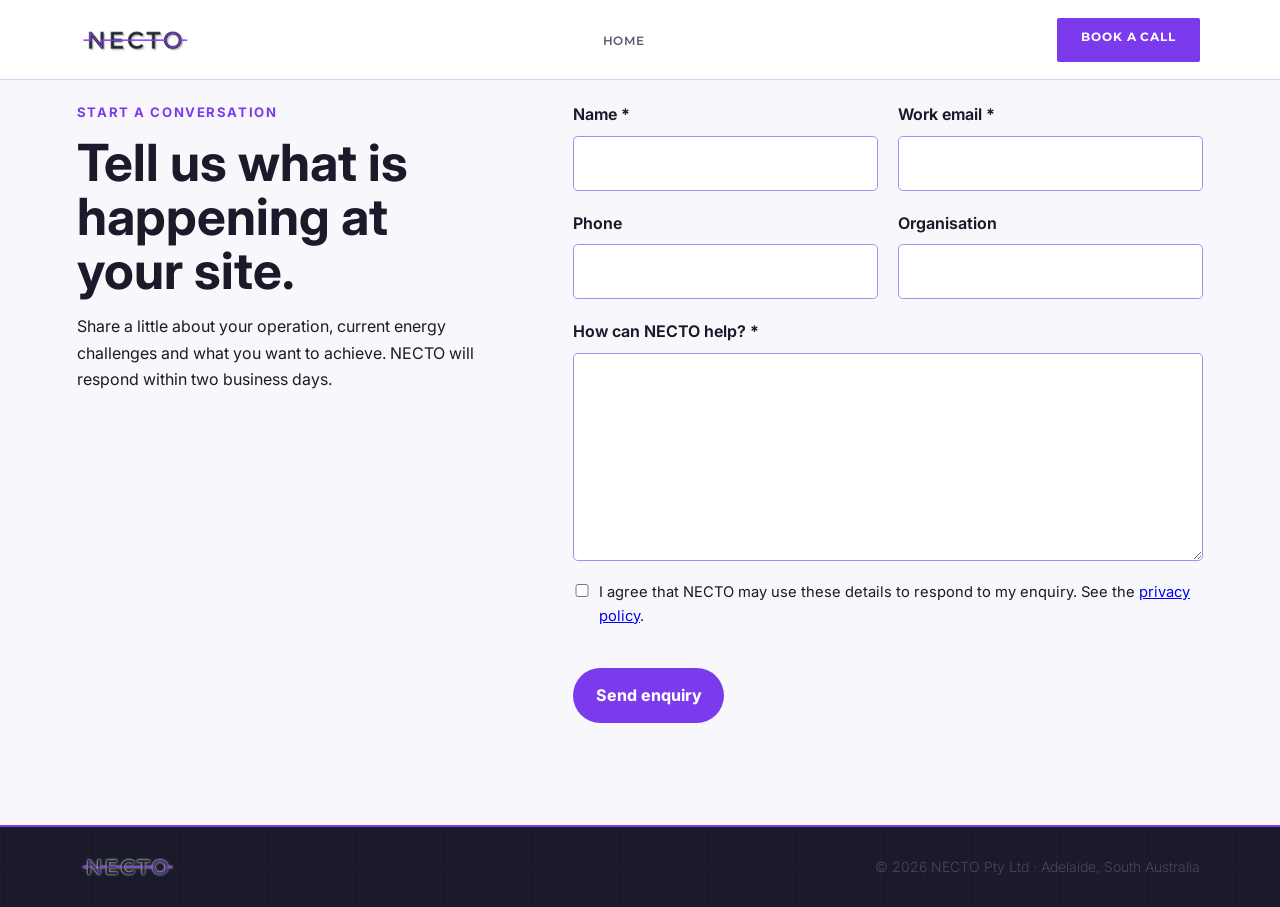
<file: contact.html>
<!DOCTYPE html>
<html lang="en">
<head>
<meta charset="UTF-8">
<meta name="viewport" content="width=device-width, initial-scale=1.0">

<!-- Notion AI 2026-10-01-->
<meta name="description" content="Independent energy strategy for Australian manufacturers. NECTO helps businesses reduce energy costs, plan staged investment and strengthen defensible sustainability credentials.">
<link rel="canonical" href="https://necto.com.au/">

<meta property="og:type" content="website">
<meta property="og:title" content="NECTO | Energy strategy for manufacturers">
<meta property="og:description" content="Independent energy strategy for Australian manufacturers that need a practical next step beyond solar and batteries.">
<meta property="og:url" content="https://necto.com.au/">
<meta property="og:image" content="https://necto.com.au/images/necto-social-card.jpg">
<meta name="twitter:card" content="summary_large_image">

<link rel="preconnect" href="https://fonts.googleapis.com">
<link rel="preconnect" href="https://fonts.gstatic.com" crossorigin>
<link href="https://fonts.googleapis.com/css2?family=Montserrat:wght@400;600;700;800;900&family=Inter:wght@300;400;500&display=swap" rel="stylesheet">
<link rel="stylesheet" href="assets/css/site.v1.css">
<!-- end Notion AI 2026-10-01-->

<!-- Load Turnstile once in the page <head>. -->
<script src="https://challenges.cloudflare.com/turnstile/v0/api.js" async defer></script>

<nav>
  <img src="images/logo.png" alt="NECTO" class="site-logo" width="280" height="71"></a>
  <ul class="nav-links">
    <li><a href="index.html">Home</a></li>
  </ul>
  <a href="https://calendar.notion.so/meet/nic-necto/meet-with-nic" class="nav-cta">Book a Call</a>
</nav>

<section class="necto-contact" aria-labelledby="contact-heading">
  <div class="necto-contact__intro">
    <p class="necto-contact__eyebrow">Start a conversation</p>
    <h2 id="contact-heading">Tell us what is happening at your site.</h2>
    <p>
      Share a little about your operation, current energy challenges and what
      you want to achieve. NECTO will respond within two business days.
    </p>
  </div>

  <form id="contact-form" class="contact-form" novalidate>
    <div class="contact-form__grid">
      <label>
        <span>Name <b aria-hidden="true">*</b></span>
        <input name="name" type="text" autocomplete="name" maxlength="120" required />
      </label>

      <label>
        <span>Work email <b aria-hidden="true">*</b></span>
        <input name="email" type="email" autocomplete="email" maxlength="254" required />
      </label>

      <label>
        <span>Phone</span>
        <input name="phone" type="tel" autocomplete="tel" maxlength="50" />
      </label>

      <label>
        <span>Organisation</span>
        <input name="organisation" type="text" autocomplete="organization" maxlength="200" />
      </label>
    </div>

    <label>
      <span>How can NECTO help? <b aria-hidden="true">*</b></span>
      <textarea name="message" rows="7" maxlength="2000" required></textarea>
    </label>

    <!-- Hidden honeypot. Keep out of sight and out of the tab order. -->
    <label class="contact-form__website" aria-hidden="true">
      Website
      <input name="website" type="text" tabindex="-1" autocomplete="off" />
    </label>

    <label class="contact-form__consent">
      <input name="consent" type="checkbox" required />
      <span>
        I agree that NECTO may use these details to respond to my enquiry.
        See the <a href="/privacy">privacy policy</a>.
      </span>
    </label>

    <!-- Replace YOUR_TURNSTILE_SITE_KEY with the public site key. -->
    <div class="cf-turnstile" data-sitekey="0x4AAAAAAFL4HIu9p98ZdCN9"></div>

    <div class="contact-form__actions">
      <button type="submit">Send enquiry</button>
      <p id="contact-status" role="status" aria-live="polite"></p>
    </div>
  </form>
</section>

<script>
  (() => {
    const form = document.getElementById("contact-form");
    const status = document.getElementById("contact-status");
    const button = form.querySelector('button[type="submit"]');
    let startedAt = Date.now();

    form.addEventListener("submit", async (event) => {
      event.preventDefault();
      status.textContent = "";
      status.removeAttribute("data-state");

      if (!form.reportValidity()) return;

      const data = new FormData(form);
      const turnstileToken = data.get("cf-turnstile-response");
      if (!turnstileToken) {
        status.textContent = "Please complete the security check.";
        status.dataset.state = "error";
        return;
      }

      button.disabled = true;
      button.textContent = "Sending…";

      try {
        const response = await fetch("/api/contact", {
          method: "POST",
          headers: { "content-type": "application/json" },
          body: JSON.stringify({
            name: data.get("name"),
            email: data.get("email"),
            phone: data.get("phone"),
            organisation: data.get("organisation"),
            message: data.get("message"),
            website: data.get("website"),
            consent: data.get("consent") === "on",
            turnstileToken,
            startedAt,
            sourcePage: window.location.href,
          }),
        });

        const result = await response.json();
        if (!response.ok || !result.ok) {
          throw new Error(result.error || "We could not send your message.");
        }

        form.reset();
        if (window.turnstile) window.turnstile.reset();
        startedAt = Date.now();
        status.textContent = "Thanks. Your enquiry has been sent.";
        status.dataset.state = "success";
      } catch (error) {
        status.textContent = error.message || "We could not send your message. Please try again.";
        status.dataset.state = "error";
        if (window.turnstile) window.turnstile.reset();
      } finally {
        button.disabled = false;
        button.textContent = "Send enquiry";
      }
    });
  })();
</script>

<footer>
  <img src="images/logo.png" alt="NECTO" class="site-logo" width="280" height="71">
  <div class="footer-copy">© 2026 NECTO Pty Ltd · Adelaide, South Australia</div>
</footer>

</body>
</html>
</file>
<file: assets/css/site.v1.css>
/* Notion AI 2026-10-01 */
  *, *::before, *::after { box-sizing: border-box; margin: 0; padding: 0; }
  :root {
    --dark:#1a1a2a; --dark-mid:#2d2d42; --dark-soft:#4a4a64;
    --purple:#7c3aed; --purple-dark:#6d28d9; --purple-light:#a78bfa;
    --purple-pale:#ede9fe; --purple-xpale:#f5f3ff;
    --white:#ffffff; --off-white:#f8f8fc;
    --border:#e5e5f0; --border-p:#d8d0f5; --text-muted:#5a5a78;
  }
  html { scroll-behavior:smooth; scroll-padding-top:5.5rem; }
  body { font-family:'Inter',sans-serif; background:var(--white); color:var(--dark); line-height:1.6; overflow-x:hidden; }

  nav { position:fixed; top:0; left:0; right:0; z-index:100; display:flex; align-items:center; gap:2rem; padding:1.1rem 5rem; background:rgba(255,255,255,0.97); backdrop-filter:blur(12px); border-bottom:1px solid var(--border-p); }
  .nav-brand { display:flex; align-items:center; flex-shrink:0; text-decoration:none; }
  .site-logo { display:block; height:28px; width:auto; }
  footer .site-logo { height:24px; opacity:0.9; }
  .nav-links { display:flex; align-items:center; justify-content:center; gap:clamp(1rem,2vw,2rem); list-style:none; flex:1; margin:0; padding:0; }
  .nav-links a { font-family:'Montserrat',sans-serif; font-size:0.72rem; font-weight:600; letter-spacing:0.08em; text-transform:uppercase; color:var(--text-muted); text-decoration:none; transition:color 0.2s; white-space:nowrap; }
  .nav-links a:hover { color:var(--purple); }
  .nav-cta { flex-shrink:0; background:var(--purple); color:var(--white); border:none; padding:0.6rem 1.5rem; font-family:'Montserrat',sans-serif; font-size:0.78rem; font-weight:700; cursor:pointer; letter-spacing:0.07em; text-transform:uppercase; transition:background 0.2s,transform 0.2s; text-decoration:none; display:inline-block; border-radius:2px; }
  .nav-cta:hover { background:var(--purple-dark); transform:translateY(-1px); }

  .btn-primary { background:var(--purple); color:var(--white); border:none; padding:0.95rem 2.25rem; font-family:'Montserrat',sans-serif; font-size:0.78rem; font-weight:700; cursor:pointer; transition:all 0.2s; text-decoration:none; display:inline-block; border-radius:2px; letter-spacing:0.07em; text-transform:uppercase; }
  .btn-primary:hover { background:var(--purple-dark); transform:translateY(-1px); }

  .hero { min-height:100vh; display:grid; grid-template-columns:55fr 45fr; padding-top:68px; background:var(--white); }
  .hero-left { display:flex; flex-direction:column; justify-content:center; padding:7rem 4rem 7rem 5rem; }

  .eyebrow { display:flex; align-items:center; gap:0.75rem; margin-bottom:1.75rem; }
  .eyebrow-line { width:2rem; height:2px; background:var(--purple); flex-shrink:0; }
  .eyebrow-text { font-family:'Montserrat',sans-serif; font-size:0.68rem; font-weight:700; letter-spacing:0.2em; text-transform:uppercase; color:var(--purple); }

  .hero-headline { font-family:'Montserrat',sans-serif; font-size:clamp(2.8rem,4.2vw,4.4rem); font-weight:900; line-height:1.04; color:var(--dark); margin-bottom:1.75rem; letter-spacing:-0.03em; }
  .hero-headline .hl { color:var(--purple); }
  .hero-sub { font-size:1.05rem; font-weight:300; color:var(--text-muted); line-height:1.8; max-width:46ch; margin-bottom:2.5rem; }
  .hero-cta-group { display:flex; align-items:center; gap:1.5rem; flex-wrap:wrap; }

  .btn-ghost { color:var(--text-muted); font-size:0.875rem; text-decoration:none; transition:color 0.2s; }
  .btn-ghost:hover { color:var(--purple); }

  @keyframes dark-grid-drift-sm { from{background-position:0 0,0 0} to{background-position:44px 44px,44px 44px} }
  @keyframes dark-grid-drift-lg { from{background-position:0 0,0 0} to{background-position:52px 52px,52px 52px} }
  @keyframes dark-glow-pulse { 0%,100%{opacity:0.3;transform:translate(0,0) scale(1)} 50%{opacity:0.6;transform:translate(4%,-3%) scale(1.06)} }
  @keyframes dark-line-pulse { 0%,100%{opacity:0.22} 50%{opacity:0.48} }

  .hero-right { background:var(--dark); position:relative; overflow:hidden; display:flex; flex-direction:column; justify-content:flex-end; }
  .hero-right::after { content:''; position:absolute; width:70%; height:80%; top:-15%; right:-20%; background:radial-gradient(ellipse at center,rgba(124,58,237,0.16) 0%,transparent 68%); pointer-events:none; z-index:2; animation:dark-glow-pulse 11s ease-in-out infinite; }
  .hr-grid { position:absolute; inset:0; z-index:2; pointer-events:none; background-image:linear-gradient(rgba(124,58,237,0.07) 1px,transparent 1px),linear-gradient(90deg,rgba(124,58,237,0.07) 1px,transparent 1px); background-size:44px 44px; animation:dark-grid-drift-sm 28s linear infinite; }
  .hr-rule { position:absolute; top:50%; left:0; right:0; height:2px; z-index:2; pointer-events:none; background:var(--purple); opacity:0.35; animation:dark-line-pulse 7s ease-in-out infinite; }
  .hr-photo { position:absolute; inset:0; z-index:0; }
  .hero-img { width:100%; height:100%; object-fit:cover; object-position:center 22%; display:block; }
  .hr-overlay { position:absolute; inset:0; z-index:1; background:linear-gradient(to top,rgba(26,26,42,0.97) 0%,rgba(26,26,42,0.55) 38%,rgba(26,26,42,0.15) 68%,transparent 100%); pointer-events:none; }
  .hero-namecard { position:relative; z-index:3; overflow:hidden; padding:2rem 2.5rem; border-top:1px solid rgba(255,255,255,0.07); background:rgba(26,26,42,0.88); }
  .hero-namecard::before { content:''; position:absolute; inset:0; z-index:0; pointer-events:none; background-image:linear-gradient(rgba(124,58,237,0.08) 1px,transparent 1px),linear-gradient(90deg,rgba(124,58,237,0.08) 1px,transparent 1px); background-size:44px 44px; animation:dark-grid-drift-sm 26s linear infinite; opacity:0; }
  .hero-namecard > * { position:relative; z-index:1; }
  .nc-name { font-family:'Montserrat',sans-serif; font-size:1.35rem; font-weight:800; color:var(--white); letter-spacing:-0.02em; margin-bottom:0.2rem; }
  .nc-role { font-size:0.7rem; color:var(--purple-light); letter-spacing:0.1em; text-transform:uppercase; font-weight:600; margin-bottom:1rem; font-family:'Montserrat',sans-serif; }
  .nc-badges { display:flex; flex-wrap:wrap; gap:0.35rem; }
  .badge { font-size:0.65rem; font-weight:500; padding:0.2rem 0.6rem; border:1px solid rgba(124,58,237,0.4); color:var(--purple-light); background:rgba(124,58,237,0.1); letter-spacing:0.04em; border-radius:2px; }

  .stat-strip { position:relative; background:var(--dark); border-top:3px solid var(--purple); overflow:hidden; }
  .stat-strip::before { content:''; position:absolute; inset:0; z-index:0; pointer-events:none; background-image:linear-gradient(rgba(124,58,237,0.06) 1px,transparent 1px),linear-gradient(90deg,rgba(124,58,237,0.06) 1px,transparent 1px); background-size:44px 44px; animation:dark-grid-drift-sm 32s linear infinite; }
  .stat-strip::after { content:''; position:absolute; width:50%; height:130%; top:-20%; left:-10%; background:radial-gradient(ellipse at center,rgba(124,58,237,0.12) 0%,transparent 70%); pointer-events:none; z-index:0; animation:dark-glow-pulse 9s ease-in-out infinite; }
  .stat-strip-track { position:relative; z-index:1; display:grid; grid-template-columns:repeat(4,1fr); }
  .stat-item { padding:2.25rem 2rem; border-right:1px solid rgba(255,255,255,0.06); }
  .stat-strip-track > .stat-item:last-child { border-right:none; }
  .stat-item--clone { display:none; }
  @keyframes stat-marquee { from{transform:translateX(0)} to{transform:translateX(-50%)} }
  .stat-num { font-family:'Montserrat',sans-serif; font-size:2rem; font-weight:900; color:var(--white); display:block; line-height:1; margin-bottom:0.4rem; letter-spacing:-0.04em; }
  .stat-num .ac { color:var(--purple-light); }
  .stat-label { font-size:0.68rem; color:rgba(255,255,255,0.3); text-transform:uppercase; letter-spacing:0.12em; }

  section { padding:6rem 5rem; }
  .sec-eyebrow { display:flex; align-items:center; gap:0.75rem; margin-bottom:0.9rem; }
  .sec-eyebrow::before { content:''; display:block; width:1.5rem; height:2px; background:var(--purple); flex-shrink:0; }
  .sec-eyebrow span { font-family:'Montserrat',sans-serif; font-size:0.67rem; font-weight:700; letter-spacing:0.2em; text-transform:uppercase; color:var(--purple); }
  .sec-title { font-family:'Montserrat',sans-serif; font-size:clamp(1.7rem,2.6vw,2.4rem); font-weight:900; color:var(--dark); line-height:1.1; letter-spacing:-0.03em; margin-bottom:1.25rem; }

  .problem { background:var(--off-white); }
  .problem-grid { display:grid; grid-template-columns:repeat(3,1fr); gap:1.25rem; margin-top:3rem; }
  .problem-card { background:var(--white); border:1px solid var(--border-p); border-top:3px solid var(--purple); padding:2.25rem 1.75rem; transition:transform 0.2s,box-shadow 0.2s; }
  .problem-card:hover { transform:translateY(-2px); box-shadow:0 6px 24px rgba(124,58,237,0.1); }
  .problem-num { font-family:'Montserrat',sans-serif; font-size:2.5rem; font-weight:900; color:var(--purple-pale); line-height:1; margin-bottom:1rem; letter-spacing:-0.05em; }
  .problem-text { font-size:0.9rem; color:var(--text-muted); line-height:1.75; font-weight:300; }
  .problem-text strong { color:var(--dark); font-weight:600; }

  .solution { background:var(--white); }
  .solution-layout { display:flex; flex-direction:column; gap:3rem; margin-top:3rem; }
  .solution-top { display:grid; grid-template-columns:1fr 1fr; gap:3rem 5rem; align-items:start; }
  .solution-video-wrap { position:relative; aspect-ratio:1; border-radius:4px; overflow:hidden; border:1px solid var(--border-p); background:var(--dark); align-self:start; }
  .solution-video-wrap::before { content:''; position:absolute; inset:0; z-index:0; pointer-events:none; background-image:linear-gradient(rgba(124,58,237,0.09) 1px,transparent 1px),linear-gradient(90deg,rgba(124,58,237,0.09) 1px,transparent 1px); background-size:36px 36px; animation:dark-grid-drift-sm 22s linear infinite; }
  .solution-video-wrap .solution-video { position:relative; z-index:1; }
  .solution-box { background:var(--purple); padding:3rem; border-radius:4px; position:relative; overflow:hidden; }
  .solution-box::before { content:''; position:absolute; top:-3rem; right:-3rem; width:14rem; height:14rem; border:1px solid rgba(255,255,255,0.1); border-radius:50%; }
  .solution-box::after { content:''; position:absolute; bottom:-2rem; left:-2rem; width:10rem; height:10rem; border:1px solid rgba(255,255,255,0.07); border-radius:50%; }
  .solution-body { font-size:1rem; font-weight:300; color:var(--text-muted); line-height:1.85; margin-bottom:1.5rem; }
  .solution-body strong { color:var(--dark); font-weight:600; }
  .solution-video { width:100%; height:100%; display:block; object-fit:cover; object-position:center 62%; }
  .solution-box-header { position:relative; z-index:1; margin-bottom:2rem; }
  .sr-label { font-family:'Montserrat',sans-serif; font-size:0.65rem; font-weight:700; letter-spacing:0.22em; text-transform:uppercase; color:rgba(255,255,255,0.6); margin-bottom:0.75rem; }
  .sr-title { font-family:'Montserrat',sans-serif; font-size:1.5rem; font-weight:900; color:var(--white); line-height:1.2; letter-spacing:-0.02em; }
  .sr-items { display:grid; grid-template-columns:repeat(3,1fr); gap:2rem; position:relative; z-index:1; }
  .sr-item { display:flex; gap:1rem; padding:0 1.5rem 0 0; border-right:1px solid rgba(255,255,255,0.12); align-items:flex-start; }
  .sr-item:last-child { border-right:none; padding-right:0; }
  .sr-num { font-family:'Montserrat',sans-serif; font-size:1.4rem; font-weight:900; color:rgba(255,255,255,0.2); line-height:1; flex-shrink:0; padding-top:0.1rem; }
  .sr-item-title { font-family:'Montserrat',sans-serif; font-size:0.75rem; font-weight:800; color:var(--white); text-transform:uppercase; letter-spacing:0.1em; margin-bottom:0.3rem; }
  .sr-item-desc { font-size:0.85rem; color:rgba(255,255,255,0.65); font-weight:300; line-height:1.6; }

  .the-call { background:var(--dark); padding:6rem 5rem; position:relative; overflow:hidden; }
  .the-call::after { content:''; position:absolute; width:45%; height:120%; bottom:-30%; right:-8%; background:radial-gradient(ellipse at center,rgba(124,58,237,0.15) 0%,transparent 68%); pointer-events:none; z-index:0; animation:dark-glow-pulse 12s ease-in-out infinite; }
  .tc-grid { position:absolute; inset:0; z-index:0; pointer-events:none; background-image:linear-gradient(rgba(124,58,237,0.05) 1px,transparent 1px),linear-gradient(90deg,rgba(124,58,237,0.05) 1px,transparent 1px); background-size:52px 52px; animation:dark-grid-drift-lg 34s linear infinite; }
  .tc-inner { position:relative; z-index:1; }
  .tc-header { display:grid; grid-template-columns:1fr 1fr; gap:5rem; align-items:start; margin-bottom:4rem; }
  .tc-photo { border-radius:4px; overflow:hidden; border:2px solid rgba(124,58,237,0.35); aspect-ratio:4/3; }
  .tc-photo img { width:100%; height:100%; object-fit:cover; object-position:center 30%; display:block; }
  .tc-sec-eyebrow { display:flex; align-items:center; gap:0.75rem; margin-bottom:0.9rem; }
  .tc-sec-eyebrow::before { content:''; display:block; width:1.5rem; height:2px; background:var(--purple-light); flex-shrink:0; }
  .tc-sec-eyebrow span { font-family:'Montserrat',sans-serif; font-size:0.67rem; font-weight:700; letter-spacing:0.2em; text-transform:uppercase; color:var(--purple-light); }
  .tc-title { font-family:'Montserrat',sans-serif; font-size:clamp(1.7rem,2.6vw,2.4rem); font-weight:900; color:var(--white); line-height:1.1; letter-spacing:-0.03em; margin-bottom:1.5rem; }
  .tc-title .hl { color:var(--purple-light); }
  .tc-right-text { font-size:1rem; font-weight:300; color:rgba(255,255,255,0.5); line-height:1.85; }
  .tc-right-text strong { color:rgba(255,255,255,0.8); font-weight:500; }

  .tc-cta-row { display:flex; align-items:center; justify-content:space-between; flex-wrap:wrap; gap:1.5rem; padding-top:3rem; border-top:1px solid rgba(124,58,237,0.2); }
  .tc-cta-headline { font-family:'Montserrat',sans-serif; font-size:1.35rem; font-weight:900; color:var(--white); letter-spacing:-0.025em; margin-bottom:0.4rem; }
  .tc-cta-sub { font-size:0.875rem; color:rgba(255,255,255,0.35); font-weight:300; max-width:52ch; }
  .btn-cta-white { background:var(--white); color:var(--purple-dark); border:none; padding:1.1rem 2.75rem; font-family:'Montserrat',sans-serif; font-size:0.82rem; font-weight:800; letter-spacing:0.07em; text-transform:uppercase; border-radius:2px; transition:all 0.2s; text-decoration:none; display:inline-block; white-space:nowrap; flex-shrink:0; }
  .btn-cta-white:hover { background:var(--purple-pale); transform:translateY(-2px); }

  .who { background:var(--purple-xpale); }
  .who-layout { display:grid; grid-template-columns:minmax(260px,40%) 1fr; gap:3.5rem; margin-top:3rem; align-items:start; }
  .who-visual { position:sticky; top:5.5rem; align-self:start; }
  .who-photo { border-radius:4px; overflow:hidden; border:1px solid var(--border-p); aspect-ratio:4/5; margin:0; }
  .who-photo img { width:100%; height:100%; object-fit:cover; object-position:center 35%; display:block; }
  .who-content { display:flex; flex-direction:column; gap:1.25rem; }
  .signal-list { list-style:none; display:flex; flex-direction:column; gap:0.6rem; }
  .signal-item { display:flex; gap:1rem; padding:1.1rem 1.25rem; background:var(--white); border:1px solid var(--border-p); border-left:3px solid var(--purple); align-items:flex-start; transition:box-shadow 0.2s; }
  .signal-item:hover { box-shadow:0 4px 16px rgba(124,58,237,0.1); }
  .signal-dot { width:7px; height:7px; background:var(--purple); border-radius:50%; flex-shrink:0; margin-top:0.45rem; }
  .signal-text { font-size:0.88rem; color:var(--text-muted); line-height:1.65; font-weight:300; }
  .signal-text strong { color:var(--dark); font-weight:600; }
  .who-box { position:relative; overflow:hidden; background:var(--dark); padding:2.5rem; border-radius:3px; border-top:3px solid var(--purple); }
  .who-box::before { content:''; position:absolute; inset:0; z-index:0; pointer-events:none; background-image:linear-gradient(rgba(124,58,237,0.07) 1px,transparent 1px),linear-gradient(90deg,rgba(124,58,237,0.07) 1px,transparent 1px); background-size:40px 40px; animation:dark-grid-drift-sm 30s linear infinite; }
  .who-box::after { content:''; position:absolute; width:70%; height:90%; top:-20%; right:-25%; background:radial-gradient(ellipse at center,rgba(124,58,237,0.14) 0%,transparent 65%); pointer-events:none; z-index:0; animation:dark-glow-pulse 10s ease-in-out infinite; }
  .who-box > * { position:relative; z-index:1; }
  .who-box-label { font-family:'Montserrat',sans-serif; font-size:0.65rem; letter-spacing:0.22em; text-transform:uppercase; color:var(--purple-light); margin-bottom:0.65rem; font-weight:700; }
  .who-box-title { font-family:'Montserrat',sans-serif; font-size:1.2rem; font-weight:800; color:var(--white); line-height:1.25; margin-bottom:1.25rem; letter-spacing:-0.02em; }
  .who-box-body { font-size:0.85rem; color:rgba(255,255,255,0.78); line-height:1.8; font-weight:300; }
  .who-box-divider { height:1px; background:rgba(255,255,255,0.14); margin:1.25rem 0; }
  .who-box-note { font-size:0.8rem; color:rgba(255,255,255,0.62); line-height:1.75; font-weight:300; font-style:italic; }

  .bio { background:var(--white); }
  .bio-layout { display:grid; grid-template-columns:260px 1fr; gap:5rem; margin-top:3rem; align-items:start; }
  .bio-sticky { position:sticky; top:5.5rem; }
  .bio-photo { width:100%; aspect-ratio:1; background:var(--dark); margin-bottom:1.5rem; overflow:hidden; border-radius:3px; }
  .bio-photo img { width:100%; height:100%; object-fit:cover; object-position:center 22%; display:block; }
  .bio-name { font-family:'Montserrat',sans-serif; font-size:1.1rem; font-weight:800; color:var(--dark); letter-spacing:-0.02em; margin-bottom:0.2rem; }
  .bio-role { font-family:'Montserrat',sans-serif; font-size:0.67rem; color:var(--purple); text-transform:uppercase; letter-spacing:0.12em; font-weight:700; margin-bottom:1rem; }
  .bio-linkedin { display:inline-flex; align-items:center; gap:0.4rem; font-size:0.78rem; color:var(--purple); text-decoration:none; font-weight:500; border-bottom:1px solid var(--purple-pale); padding-bottom:0.1rem; transition:border-color 0.2s; margin-bottom:1.25rem; }
  .bio-linkedin:hover { border-color:var(--purple); }
  .bio-creds { display:flex; flex-direction:column; gap:0.4rem; }
  .bio-cred { font-size:0.75rem; color:var(--text-muted); display:flex; align-items:center; gap:0.5rem; font-weight:300; }
  .bio-cred::before { content:''; display:block; width:4px; height:4px; background:var(--purple); border-radius:50%; flex-shrink:0; }

  .bio-lede { font-size:1.05rem; color:var(--dark); line-height:1.85; font-weight:300; margin-bottom:1.5rem; border-left:3px solid var(--purple); padding-left:1.25rem; }
  .bio-body { font-size:0.9rem; color:var(--text-muted); line-height:1.9; font-weight:300; margin-bottom:1.1rem; }

  .what { background:var(--off-white); }
  .what-grid { display:grid; grid-template-columns:repeat(3,1fr); gap:1.25rem; margin-top:3rem; margin-bottom:4rem; }
  .what-card { background:var(--white); border:1px solid var(--border-p); border-top:3px solid var(--purple); padding:2.25rem 1.75rem; transition:transform 0.2s,box-shadow 0.2s; border-radius:3px; }
  .what-card:hover { transform:translateY(-2px); box-shadow:0 6px 24px rgba(124,58,237,0.1); }
  .what-num { font-family:'Montserrat',sans-serif; font-size:0.65rem; font-weight:800; color:var(--purple); text-transform:uppercase; letter-spacing:0.2em; margin-bottom:1rem; display:flex; align-items:center; gap:0.5rem; }
  .what-num::after { content:''; flex:1; height:1px; background:var(--border-p); }
  .what-title { font-family:'Montserrat',sans-serif; font-size:0.95rem; font-weight:800; color:var(--dark); margin-bottom:0.65rem; letter-spacing:-0.01em; }
  .what-body { font-size:0.85rem; color:var(--text-muted); line-height:1.75; font-weight:300; }

  .final-cta { position:relative; width:100%; padding:6rem 5rem; display:flex; align-items:center; overflow:hidden; min-height:32rem; }
  .final-cta-bg { position:absolute; inset:0; background:url('images/P5211725.jpg') center 35%/cover no-repeat; }
  .final-cta-bg::after { content:''; position:absolute; inset:0; background:linear-gradient(90deg,rgba(26,26,42,0.88) 0%,rgba(26,26,42,0.75) 42%,rgba(26,26,42,0.35) 70%,rgba(26,26,42,0.25) 100%); }
  .final-cta-inner { position:relative; z-index:1; width:100%; max-width:72rem; margin:0 auto; display:grid; grid-template-columns:1fr 1fr; gap:4rem; align-items:center; }
  .final-cta-content { background:var(--purple); padding:3rem 3.5rem; border-radius:4px; border-top:3px solid var(--purple-light); box-shadow:0 16px 48px rgba(0,0,0,0.28); }
  .final-cta-eyebrow { font-family:'Montserrat',sans-serif; font-size:0.65rem; font-weight:700; letter-spacing:0.22em; text-transform:uppercase; color:var(--purple-light); margin-bottom:1rem; }
  .final-cta-title { font-family:'Montserrat',sans-serif; font-size:clamp(1.35rem,2.2vw,1.85rem); font-weight:900; color:var(--white); line-height:1.15; letter-spacing:-0.03em; margin-bottom:1rem; }
  .final-cta-sub { font-size:1rem; color:rgba(255,255,255,0.72); font-weight:300; line-height:1.75; margin-bottom:2rem; max-width:42ch; }
  .final-cta-media { min-height:12rem; }

    .necto-contact {
    --necto-ink: var(--dark);
    --necto-muted: var(--dark-soft);
    --necto-accent: var(--purple);
    --necto-border: var(--purple-light);
    --necto-surface: var(--off-white);
    display: grid;
    grid-template-columns: minmax(0, 0.8fr) minmax(0, 1.2fr);
    gap: clamp(2rem, 6vw, 6rem);
    padding: clamp(3rem, 8vw, 7rem) clamp(1.25rem, 6vw, 6rem);
    color: var(--necto-ink);
    background: var(--necto-surface);
  }
  .necto-contact__intro { max-width: 34rem; }
  .necto-contact__eyebrow {
    margin: 0 0 0.75rem;
    color: var(--necto-accent);
    font-size: 0.82rem;
    font-weight: 700;
    letter-spacing: 0.12em;
    text-transform: uppercase;
  }
  .necto-contact h2 {
    margin: 0 0 1rem;
    font-size: clamp(2rem, 4vw, 3.6rem);
    line-height: 1.05;
  }
  .necto-contact p { line-height: 1.65; }
  .contact-form { display: grid; gap: 1.25rem; }
  .contact-form__grid {
    display: grid;
    grid-template-columns: repeat(2, minmax(0, 1fr));
    gap: 1.25rem;
  }
  .contact-form label { display: grid; gap: 0.5rem; font-weight: 650; }
  .contact-form input,
  .contact-form textarea {
    width: 100%;
    box-sizing: border-box;
    border: 1px solid var(--necto-border);
    border-radius: 0.3rem;
    padding: 0.85rem 0.95rem;
    color: var(--necto-ink);
    background: #fff;
    font: inherit;
  }
  .contact-form input:focus,
  .contact-form textarea:focus {
    outline: 3px solid color-mix(in srgb, var(--necto-accent) 28%, transparent);
    border-color: var(--necto-accent);
  }
  .contact-form__consent {
    grid-template-columns: auto 1fr;
    align-items: start;
    font-size: 0.92rem;
    font-weight: 400 !important;
  }
  .contact-form__consent input { width: 1.1rem; margin-top: 0.2rem; }
  .contact-form__website { position: absolute; left: -10000px; }
  .contact-form__actions { display: flex; align-items: center; gap: 1rem; flex-wrap: wrap; }
  .contact-form button {
    border: 0;
    border-radius: 999px;
    padding: 0.9rem 1.4rem;
    color: #fff;
    background: var(--necto-accent);
    font: inherit;
    font-weight: 750;
    cursor: pointer;
  }
  .contact-form button:hover { filter: brightness(0.92); }
  .contact-form button:disabled { cursor: wait; opacity: 0.65; }
  #contact-status { margin: 0; color: var(--necto-muted); }
  #contact-status[data-state="error"] { color: #a52b20; }
  #contact-status[data-state="success"] { color: #17623c; }
  @media (max-width: 760px) {
    .necto-contact, .contact-form__grid { grid-template-columns: 1fr; }
  }

  footer { position:relative; overflow:hidden; background:var(--dark); padding:1.75rem 5rem; display:flex; align-items:center; justify-content:space-between; border-top:2px solid var(--purple); }
  footer::before { content:''; position:absolute; inset:0; z-index:0; pointer-events:none; background-image:linear-gradient(rgba(124,58,237,0.05) 1px,transparent 1px),linear-gradient(90deg,rgba(124,58,237,0.05) 1px,transparent 1px); background-size:44px 44px; animation:dark-grid-drift-sm 38s linear infinite; }
  footer > * { position:relative; z-index:1; }
  .footer-copy { font-size:0.75rem; color:rgba(255,255,255,0.2); font-weight:300; }

  @keyframes fadeUp { from{opacity:0;transform:translateY(18px)} to{opacity:1;transform:translateY(0)} }
  .eyebrow        { animation:fadeUp 0.5s ease 0.1s both; }
  .hero-headline  { animation:fadeUp 0.5s ease 0.22s both; }
  .hero-sub       { animation:fadeUp 0.5s ease 0.36s both; }
  .hero-cta-group { animation:fadeUp 0.5s ease 0.5s both; }

  @media (max-width:960px) {
    nav { justify-content:space-between; gap:0.75rem; padding:1rem 1.25rem; }
    .nav-links { display:none !important; }
    .nav-brand .site-logo { height:24px; max-width:9.5rem; width:auto; }
    .nav-cta { margin-left:auto; padding:0.55rem 1rem; font-size:0.7rem; }
    .hero { grid-template-columns:1fr; min-height:auto; }
    .hero-left { padding:6.5rem 1.5rem 2.5rem; }
    .hero-right { min-height:auto; flex-direction:column; justify-content:flex-start; }
    .hero-right::after,.hero-right .hr-rule,.hero-right .hr-overlay { display:none; }
    .hero-right .hr-grid { display:block; opacity:0.45; }
    .hero-namecard::before { opacity:1; }
    .hero-right .hr-photo { position:relative; inset:auto; width:100%; aspect-ratio:1; overflow:hidden; }
    .hero-right .hero-img { height:100%; min-height:unset; }
    .hero-right .hero-namecard { border-top:none; background:var(--dark); }
    .stat-strip-track { display:flex; width:max-content; animation:stat-marquee 36s linear infinite; }
    .stat-strip-track:hover { animation-play-state:paused; }
    .stat-item--clone { display:block; }
    .stat-strip-track > .stat-item { flex:0 0 72vw; min-width:14rem; max-width:18rem; border-right:1px solid rgba(255,255,255,0.06); }
    .stat-strip-track > .stat-item:last-child { border-right:1px solid rgba(255,255,255,0.06); }
    .problem-grid,.what-grid { display:flex; flex-wrap:nowrap; gap:1rem; overflow-x:auto; margin-left:-1.5rem; margin-right:-1.5rem; padding:0 1.5rem 0.75rem; scroll-snap-type:x mandatory; -webkit-overflow-scrolling:touch; scrollbar-width:none; }
    .problem-grid::-webkit-scrollbar,.what-grid::-webkit-scrollbar { display:none; }
    .problem-card,.what-card { flex:0 0 min(82vw,18rem); scroll-snap-align:start; }
    .solution-top,.who-layout,.bio-layout,.tc-header { grid-template-columns:1fr; gap:2.5rem; }
    .sr-items { grid-template-columns:1fr; gap:0; }
    .sr-item { padding:1.25rem 0; border-right:none; border-bottom:1px solid rgba(255,255,255,0.12); }
    .sr-item:last-child { border-bottom:none; padding-bottom:0; }
    .tc-photo { aspect-ratio:16/10; max-height:320px; }
    .who-visual { position:static; }
    .who-photo { aspect-ratio:16/10; }
    .bio-sticky { position:static; }
    section,.problem,.solution,.the-call,.who,.bio,.what { padding:3.5rem 1.5rem; }
    .final-cta { padding:4rem 1.5rem; min-height:auto; }
    .final-cta-inner { grid-template-columns:1fr; gap:0; }
    .final-cta-content { padding:2.5rem 1.75rem; }
    .final-cta-media { display:none; }
    .final-cta-bg::after { background:linear-gradient(rgba(26,26,42,0.82),rgba(26,26,42,0.65)); }
    footer { padding:1.5rem; flex-direction:column; gap:0.75rem; text-align:center; }
    .tc-cta-row { flex-direction:column; align-items:flex-start; }
  }
  @media (max-width:960px) and (prefers-reduced-motion:reduce) {
    .stat-strip-track { animation:none; overflow-x:auto; scroll-snap-type:x mandatory; -webkit-overflow-scrolling:touch; }
    .stat-strip-track > .stat-item { scroll-snap-align:start; }
  }
  @media (prefers-reduced-motion:reduce) {
    .hr-grid,.tc-grid,.stat-strip::before,.who-box::before,.footer::before,.solution-video-wrap::before,.hero-namecard::before { animation:none; }
    .hero-right::after,.the-call::after,.stat-strip::after,.who-box::after,.hr-rule { animation:none; }
  }

/* ================================================================
   NECTO recommended refinements
   Added after extracting the former inline stylesheet.
   ================================================================ */

/* Keep body copy readable if web fonts are unavailable. */
body {
  font-family: "Inter", Arial, sans-serif;
}

.hero-headline,
.sec-title,
.tc-title,
.final-cta-title,
.nav-links a,
.nav-cta,
.btn-primary,
.btn-cta-white {
  font-family: "Montserrat", Arial, sans-serif;
}

/* Visible keyboard navigation and minimum interactive target sizes. */
:where(a, button, input, textarea, select):focus-visible {
  outline: 3px solid var(--purple-light);
  outline-offset: 3px;
}

:where(.nav-cta, .btn-primary, .btn-cta-white) {
  min-height: 44px;
  display: inline-flex;
  align-items: center;
  justify-content: center;
}

/* Avoid sub-14px body copy. Small uppercase labels remain compact. */
.problem-text,
.sr-item-desc,
.tc-right-text,
.signal-text,
.who-box-body,
.who-box-note,
.bio-body,
.what-body,
.footer-copy {
  font-size: max(0.875rem, 14px);
}

/* Prevent excessive line lengths on very wide displays. */
@media (min-width: 1441px) {
  section > *,
  .tc-inner {
    width: min(100%, 80rem);
    margin-inline: auto;
  }
}

/* On phones, show every card vertically instead of hiding content in an
   unlabelled horizontal scroller. Tablet layouts retain the card scroller. */
@media (max-width: 680px) {
  .problem-grid,
  .what-grid {
    display: grid;
    grid-template-columns: 1fr;
    overflow: visible;
    margin-inline: 0;
    padding: 0;
  }

  .problem-card,
  .what-card {
    min-width: 0;
  }

  .hero-headline {
    font-size: clamp(2.35rem, 12vw, 3.2rem);
  }

  .hero-cta-group,
  .hero-cta-group .btn-primary,
  .tc-cta-row .btn-cta-white,
  .final-cta-content .btn-cta-white {
    width: 100%;
  }
}

/* The original stylesheet stops background motion but not hero fade-in. */
@media (prefers-reduced-motion: reduce) {
  html { scroll-behavior: auto; }

  *, *::before, *::after {
    scroll-behavior: auto !important;
    animation-duration: 0.01ms !important;
    animation-iteration-count: 1 !important;
    transition-duration: 0.01ms !important;
  }
}
</file>
